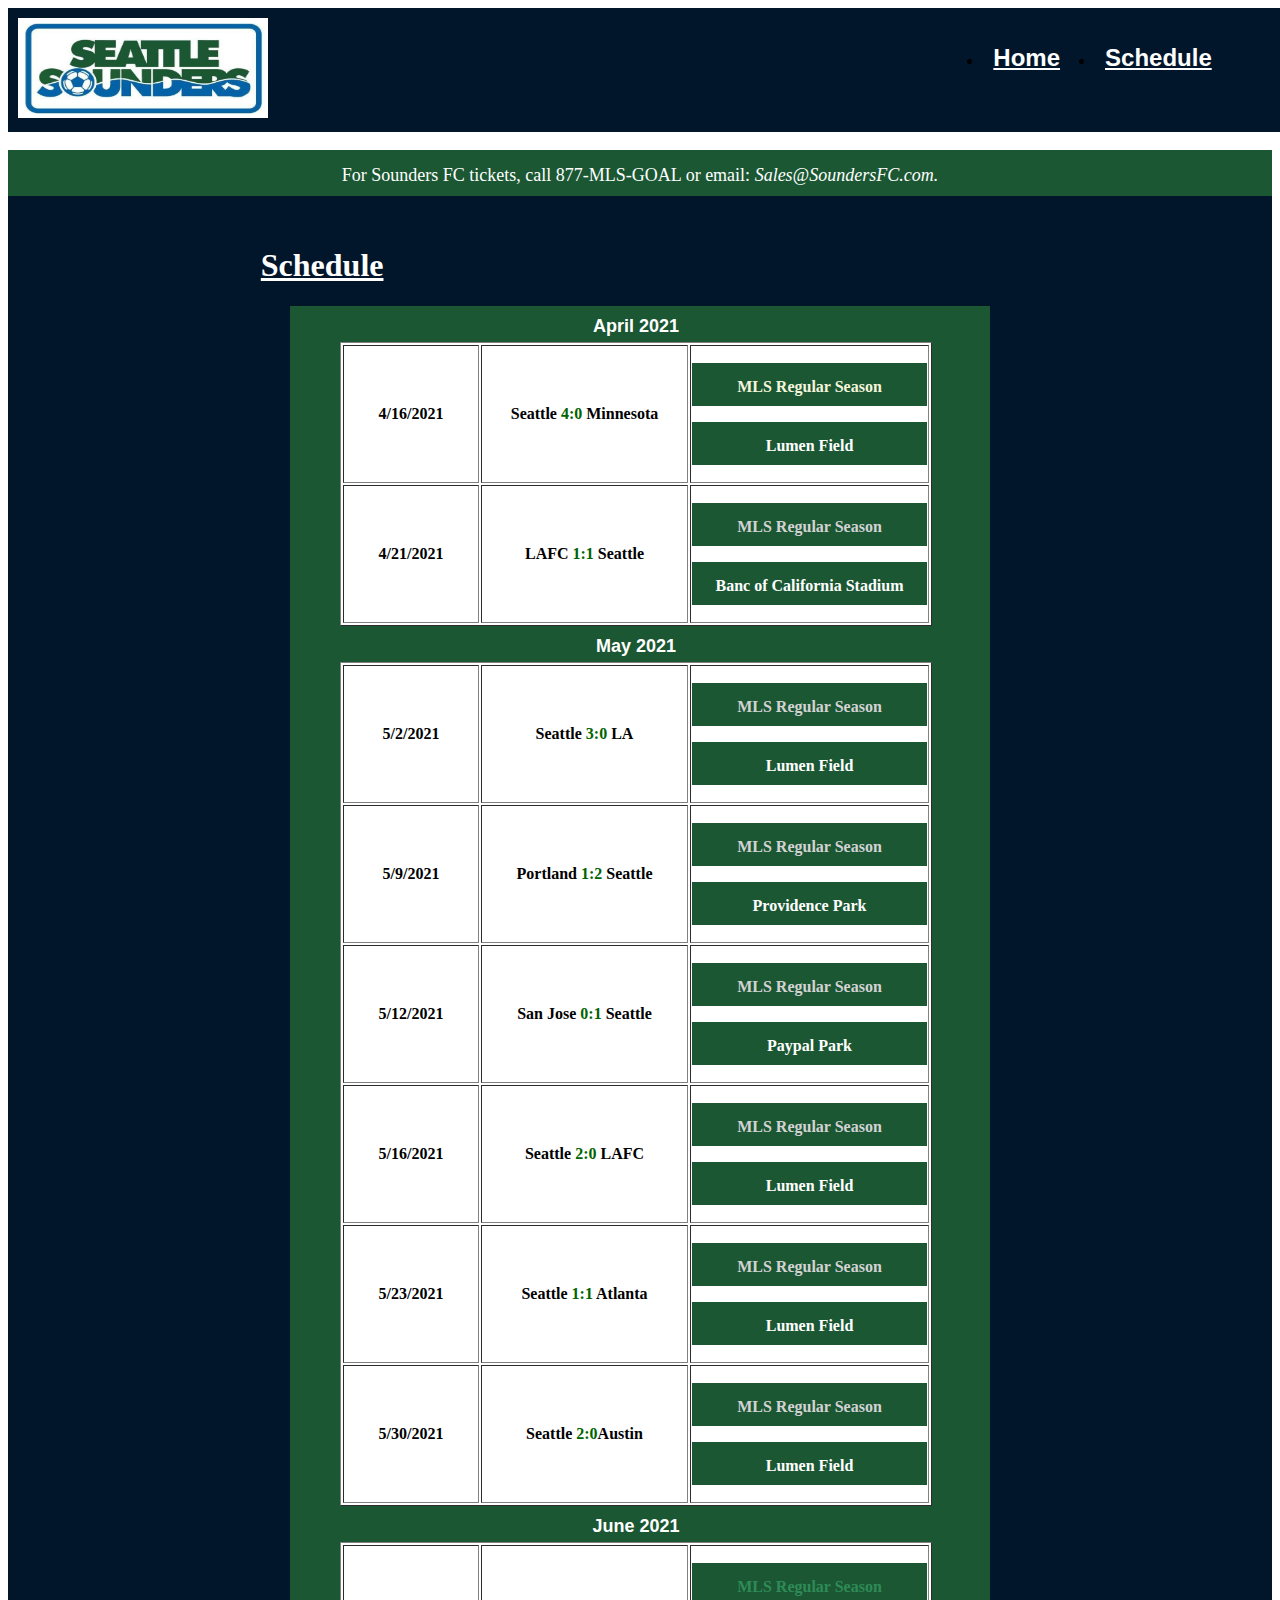
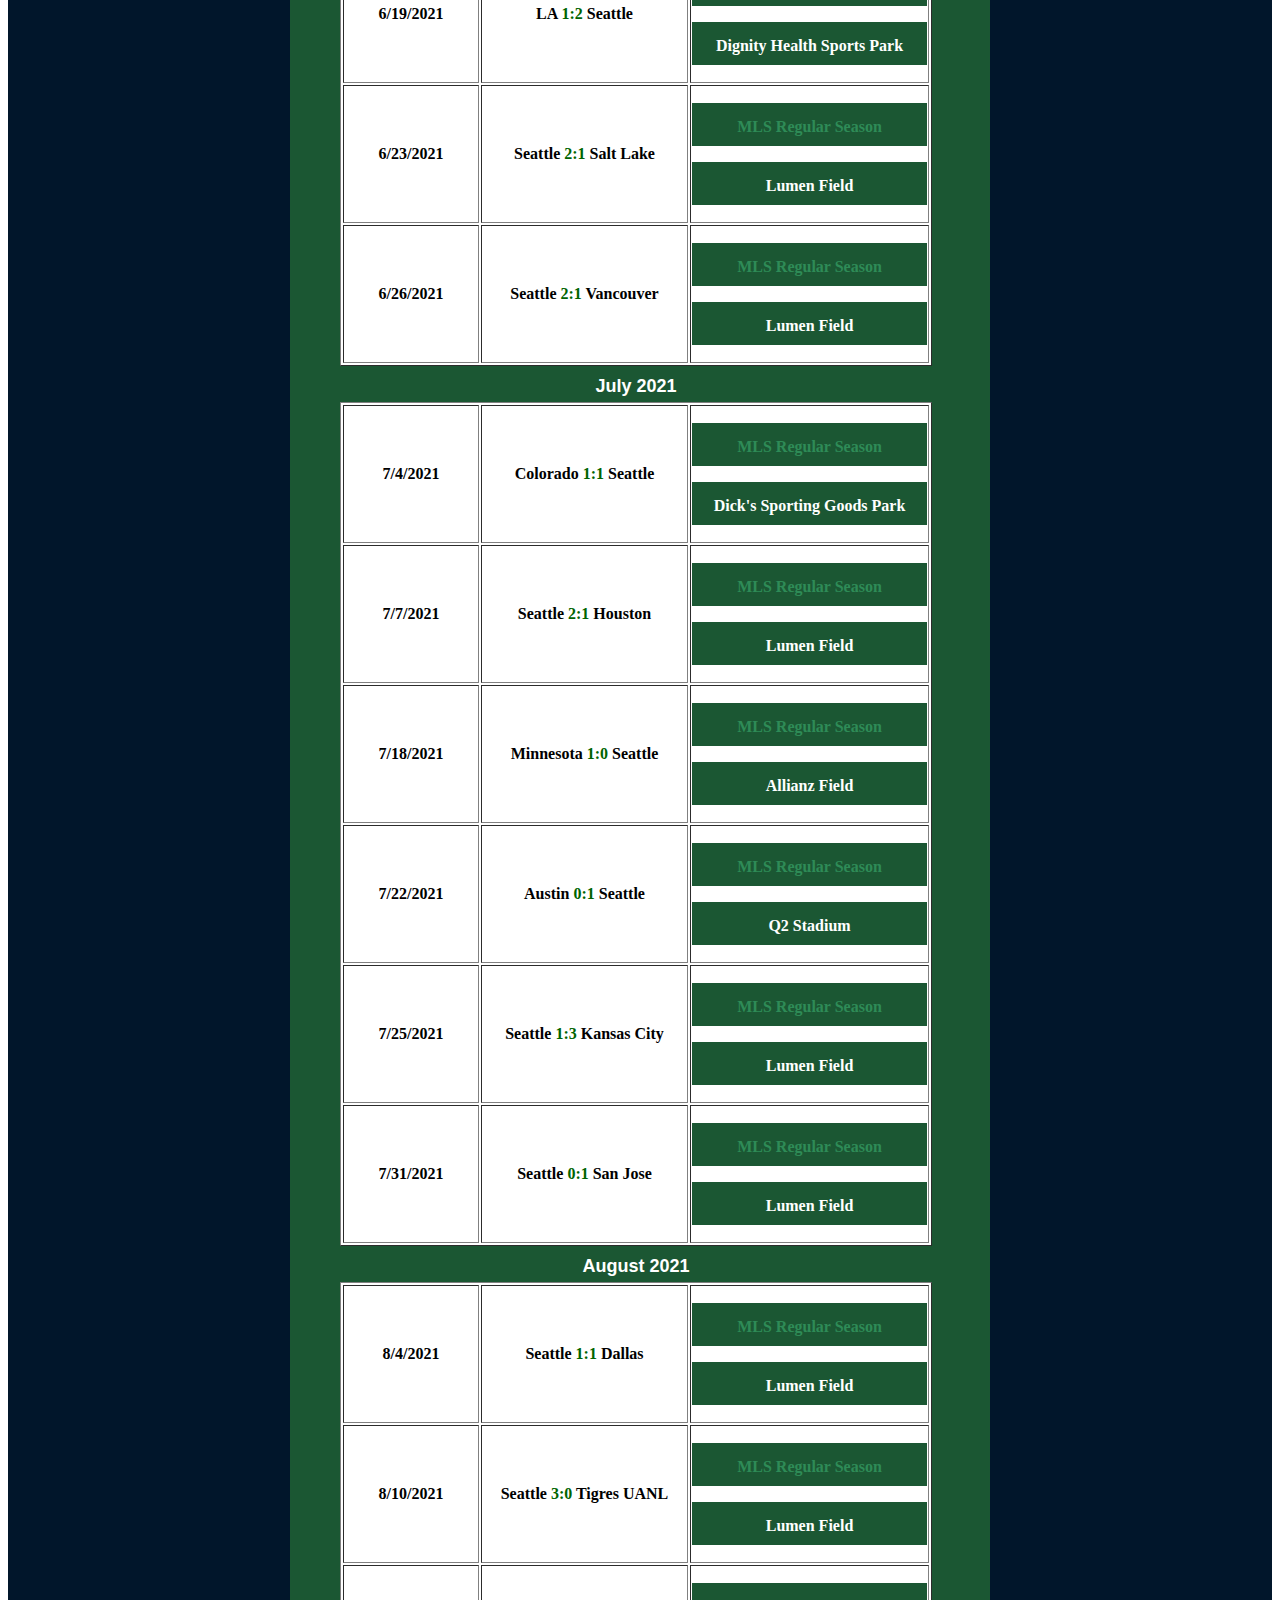
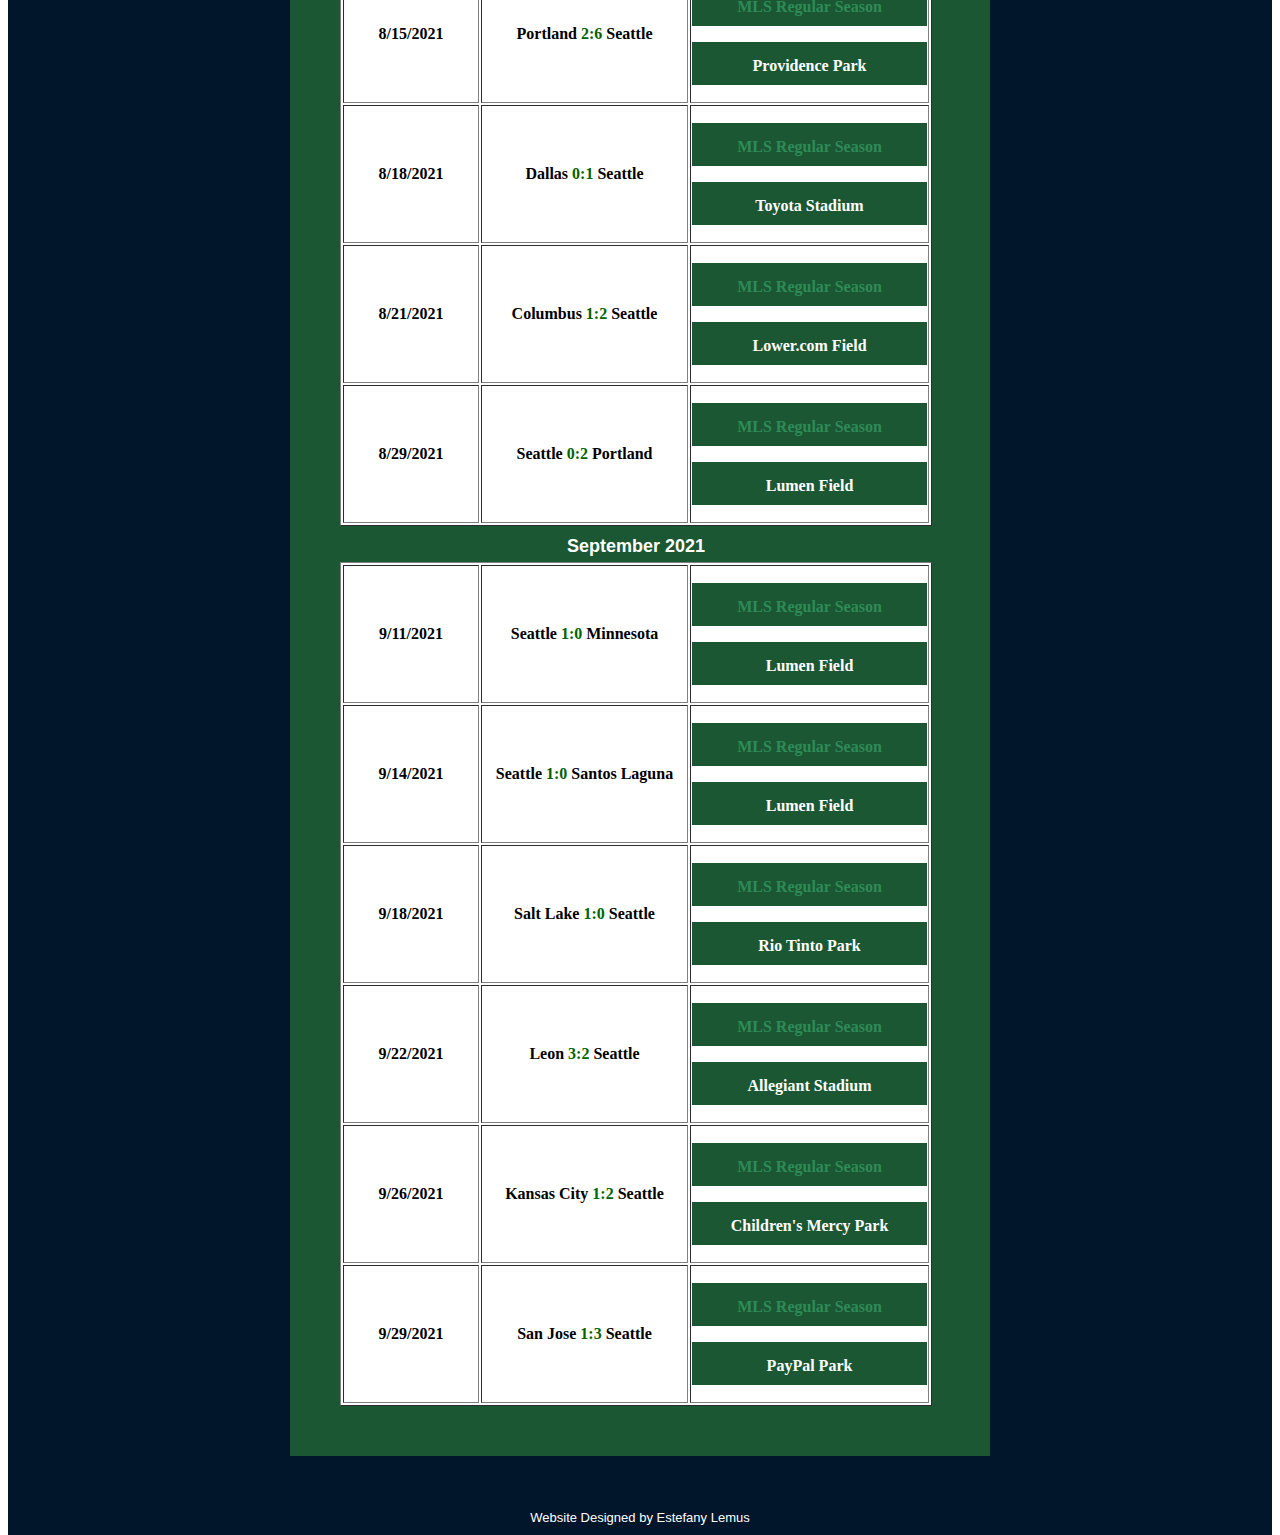
<file: 6380_midterm_el/schedule.html>
<!doctype html>
<html>
<head>
<meta charset="utf-8">
<title>Untitled Document</title>
<link href="style.css" rel="stylesheet" type="text/css">
</head>

<body>
	
<header>
  <nav>
	<ul>
    <li><a href="schedule.html" target="_self">Schedule</a></li>
    <li><a href="index.html">Home</a></li>
	</ul>
  </nav>
<img src="images/header-logo.jpg" width="250" height="100" alt="Seattle Soungders Logo"/></header>
	
<div>
	<p>For Sounders FC tickets, call 877-MLS-GOAL or email: <a href="mailto:Sales@SoundersFC.com"><em>Sales@SoundersFC.com.</em></a></p>
	<h1>Schedule</h1>
  <section id="schedule">
	
	  <table width="592" border="1" summary="April 2021 Schedule">
  <caption>
    April 2021
  </caption>
  <tbody id="april">
    <tr>
      <th width="132" scope="col">4/16/2021</th>
      <th width="203" scope="col">Seattle <span style="color: darkgreen"> 4:0</span> Minnesota</th>
      <th width="235" scope="col"><p style="color: beige">MLS Regular Season</p>
        <p>Lumen Field</p></th>
    </tr>
	 <tr>
      <th width="132" scope="col">4/21/2021</th>
      <th width="203" scope="col">LAFC <span style="color: darkgreen"> 1:1</span> Seattle</th>
      <th width="235" scope="col"><p style="color: lightgrey">MLS Regular Season</p>
        <p>Banc of California Stadium</p></th>
    </tr>
  </tbody>
	</table>
	
	   <table width="592" border="1" summary="May 2021 Schedule">
  <caption>
    May 2021
  </caption>
  <tbody id="may">
    <tr>
      <th width="132" scope="col">5/2/2021</th>
      <th width="203" scope="col">Seattle <span style="color: darkgreen"> 3:0</span> LA</th>
      <th width="235" scope="col"><p style="color: lightgrey">MLS Regular Season</p>
        <p>Lumen Field</p></th>
    </tr>
	 <tr>
      <th width="132" scope="col">5/9/2021</th>
      <th width="203" scope="col">Portland <span style="color: darkgreen"> 1:2</span> Seattle</th>
      <th width="235" scope="col"><p style="color: lightgrey">MLS Regular Season</p>
        <p>Providence Park</p></th>
    </tr>
	  <tr>
      <th width="132" scope="col">5/12/2021</th>
      <th width="203" scope="col">San Jose <span style="color: darkgreen"> 0:1</span> Seattle</th>
      <th width="235" scope="col"><p style="color: lightgrey">MLS Regular Season</p>
        <p>Paypal Park</p></th>
    </tr>
	  <tr>
      <th width="132" scope="col">5/16/2021</th>
      <th width="203" scope="col">Seattle <span style="color: darkgreen"> 2:0</span> LAFC</th>
      <th width="235" scope="col"><p style="color: lightgrey">MLS Regular Season</p>
        <p>Lumen Field</p></th>
    </tr>
	  <tr>
      <th width="132" scope="col">5/23/2021</th>
      <th width="203" scope="col">Seattle <span style="color: darkgreen"> 1:1</span> Atlanta</th>
      <th width="235" scope="col"><p style="color: lightgrey">MLS Regular Season</p>
        <p>Lumen Field</p></th>
    </tr>
	  <tr>
      <th width="132" scope="col">5/30/2021</th>
      <th width="203" scope="col">Seattle <span style="color: darkgreen"> 2:0</span>Austin</th>
      <th width="235" scope="col"><p style="color: lightgrey">MLS Regular Season</p>
        <p>Lumen Field</p></th>
    </tr>
  </tbody>
	</table>
	  
	  <table width="592" border="1" summary="June 2021 Schedule">
  <caption>
    June 2021
  </caption>
  <tbody id="june">
    <tr>
      <th width="132" scope="col">6/19/2021</th>
      <th width="203" scope="col">LA <span style="color: darkgreen"> 1:2 </span>Seattle</th>
      <th width="235" scope="col"><p style="color: seagreen">MLS Regular Season</p>
        <p>Dignity Health Sports Park</p></th>
    </tr>
	 <tr>
      <th width="132" scope="col">6/23/2021</th>
      <th width="203" scope="col">Seattle <span style="color: darkgreen"> 2:1</span> Salt Lake</th>
      <th width="235" scope="col"><p style="color: seagreen">MLS Regular Season</p>
        <p>Lumen Field</p></th>
    </tr>
	  <tr>
      <th width="132" scope="col">6/26/2021</th>
      <th width="203" scope="col">Seattle <span style="color: darkgreen"> 2:1</span> Vancouver</th>
      <th width="235" scope="col"><p style="color: seagreen">MLS Regular Season</p>
        <p>Lumen Field</p></th>
    </tr>
  </tbody>
	</table>
	  
	  <table width="592" border="1" summary="July 2021 Schedule">
  <caption>
    July 2021
  </caption>
  <tbody id="july">
    <tr>
      <th width="132" scope="col">7/4/2021</th>
      <th width="203" scope="col">Colorado <span style="color: darkgreen"> 1:1 </span>Seattle</th>
      <th width="235" scope="col"><p style="color: seagreen">MLS Regular Season</p>
        <p>Dick's Sporting Goods Park</p></th>
    </tr>
	 <tr>
      <th width="132" scope="col">7/7/2021</th>
      <th width="203" scope="col">Seattle<span style="color: darkgreen"> 2:1</span> Houston</th>
      <th width="235" scope="col"><p style="color: seagreen">MLS Regular Season</p>
        <p>Lumen Field</p></th>
    </tr>
	  <tr>
      <th width="132" scope="col">7/18/2021</th>
      <th width="203" scope="col">Minnesota <span style="color: darkgreen"> 1:0</span> Seattle</th>
      <th width="235" scope="col"><p style="color: seagreen">MLS Regular Season</p>
        <p>Allianz Field</p></th>
    </tr>
	  <tr>
      <th width="132" scope="col">7/22/2021</th>
      <th width="203" scope="col">Austin <span style="color: darkgreen"> 0:1</span> Seattle</th>
      <th width="235" scope="col"><p style="color: seagreen">MLS Regular Season</p>
        <p>Q2 Stadium</p></th>
    </tr>
	  <tr>
      <th width="132" scope="col">7/25/2021</th>
      <th width="203" scope="col">Seattle <span style="color: darkgreen"> 1:3</span> Kansas City</th>
      <th width="235" scope="col"><p style="color: seagreen">MLS Regular Season</p>
        <p>Lumen Field</p></th>
    </tr>
	  <tr>
      <th width="132" scope="col">7/31/2021</th>
      <th width="203" scope="col">Seattle <span style="color: darkgreen"> 0:1</span> San Jose</th>
      <th width="235" scope="col"><p style="color: seagreen">MLS Regular Season</p>
        <p>Lumen Field</p></th>
    </tr>
  </tbody>
	</table>
	  
	  <table width="592" border="1" summary="August 2021 Schedule">
  <caption>
    August 2021
  </caption>
  <tbody id="august">
    <tr>
      <th width="132" scope="col">8/4/2021</th>
      <th width="203" scope="col">Seattle<span style="color: darkgreen"> 1:1 </span>Dallas</th>
      <th width="235" scope="col"><p style="color: seagreen">MLS Regular Season</p>
        <p>Lumen Field</p></th>
    </tr>
	 <tr>
      <th width="132" scope="col">8/10/2021</th>
      <th width="203" scope="col">Seattle<span style="color: darkgreen"> 3:0</span> Tigres UANL</th>
      <th width="235" scope="col"><p style="color: seagreen">MLS Regular Season</p>
        <p>Lumen Field</p></th>
    </tr>
	  <tr>
      <th width="132" scope="col">8/15/2021</th>
      <th width="203" scope="col">Portland<span style="color: darkgreen"> 2:6</span> Seattle</th>
      <th width="235" scope="col"><p style="color: seagreen">MLS Regular Season</p>
        <p>Providence Park</p></th>
    </tr>
	  <tr>
      <th width="132" scope="col">8/18/2021</th>
      <th width="203" scope="col">Dallas <span style="color: darkgreen"> 0:1</span> Seattle</th>
      <th width="235" scope="col"><p style="color: seagreen">MLS Regular Season</p>
        <p>Toyota Stadium</p></th>
    </tr>
	  <tr>
      <th width="132" scope="col">8/21/2021</th>
      <th width="203" scope="col">Columbus <span style="color: darkgreen"> 1:2</span> Seattle</th>
      <th width="235" scope="col"><p style="color: seagreen">MLS Regular Season</p>
        <p>Lower.com Field</p></th>
    </tr>
	  <tr>
      <th width="132" scope="col">8/29/2021</th>
      <th width="203" scope="col">Seattle <span style="color: darkgreen"> 0:2</span> Portland</th>
      <th width="235" scope="col"><p style="color: seagreen">MLS Regular Season</p>
        <p>Lumen Field</p></th>
    </tr>
  </tbody>
	</table>
	  
	  <table width="592" border="1" summary="September 2021 Schedule">
  <caption>
    September 2021
  </caption>
  <tbody id="September">
    <tr>
      <th width="132" scope="col">9/11/2021</th>
      <th width="203" scope="col">Seattle<span style="color: darkgreen"> 1:0 </span>Minnesota</th>
      <th width="235" scope="col"><p style="color: seagreen">MLS Regular Season</p>
        <p>Lumen Field</p></th>
    </tr>
	 <tr>
      <th width="132" scope="col">9/14/2021</th>
      <th width="203" scope="col">Seattle<span style="color: darkgreen"> 1:0</span> Santos Laguna</th>
      <th width="235" scope="col"><p style="color: seagreen">MLS Regular Season</p>
        <p>Lumen Field</p></th>
    </tr>
	  <tr>
      <th width="132" scope="col">9/18/2021</th>
      <th width="203" scope="col">Salt Lake<span style="color: darkgreen"> 1:0</span> Seattle</th>
      <th width="235" scope="col"><p style="color: seagreen">MLS Regular Season</p>
        <p>Rio Tinto Park</p></th>
    </tr>
	  <tr>
      <th width="132" scope="col">9/22/2021</th>
      <th width="203" scope="col">Leon <span style="color: darkgreen"> 3:2</span> Seattle</th>
      <th width="235" scope="col"><p style="color: seagreen">MLS Regular Season</p>
        <p>Allegiant Stadium</p></th>
    </tr>
	  <tr>
      <th width="132" scope="col">9/26/2021</th>
      <th width="203" scope="col">Kansas City <span style="color: darkgreen"> 1:2</span> Seattle</th>
      <th width="235" scope="col"><p style="color: seagreen">MLS Regular Season</p>
        <p>Children's Mercy Park</p></th>
    </tr>
	  <tr>
      <th width="132" scope="col">9/29/2021</th>
      <th width="203" scope="col">San Jose <span style="color: darkgreen"> 1:3 </span>Seattle</th>
      <th width="235" scope="col"><p style="color: seagreen">MLS Regular Season</p>
        <p>PayPal Park</p></th>
    </tr>
	  </tbody>
		  </table>
	  
</section>
	
  
	

</div>
<footer>Website Designed by Estefany Lemus</footer>
	
</body>
</html>
</file>
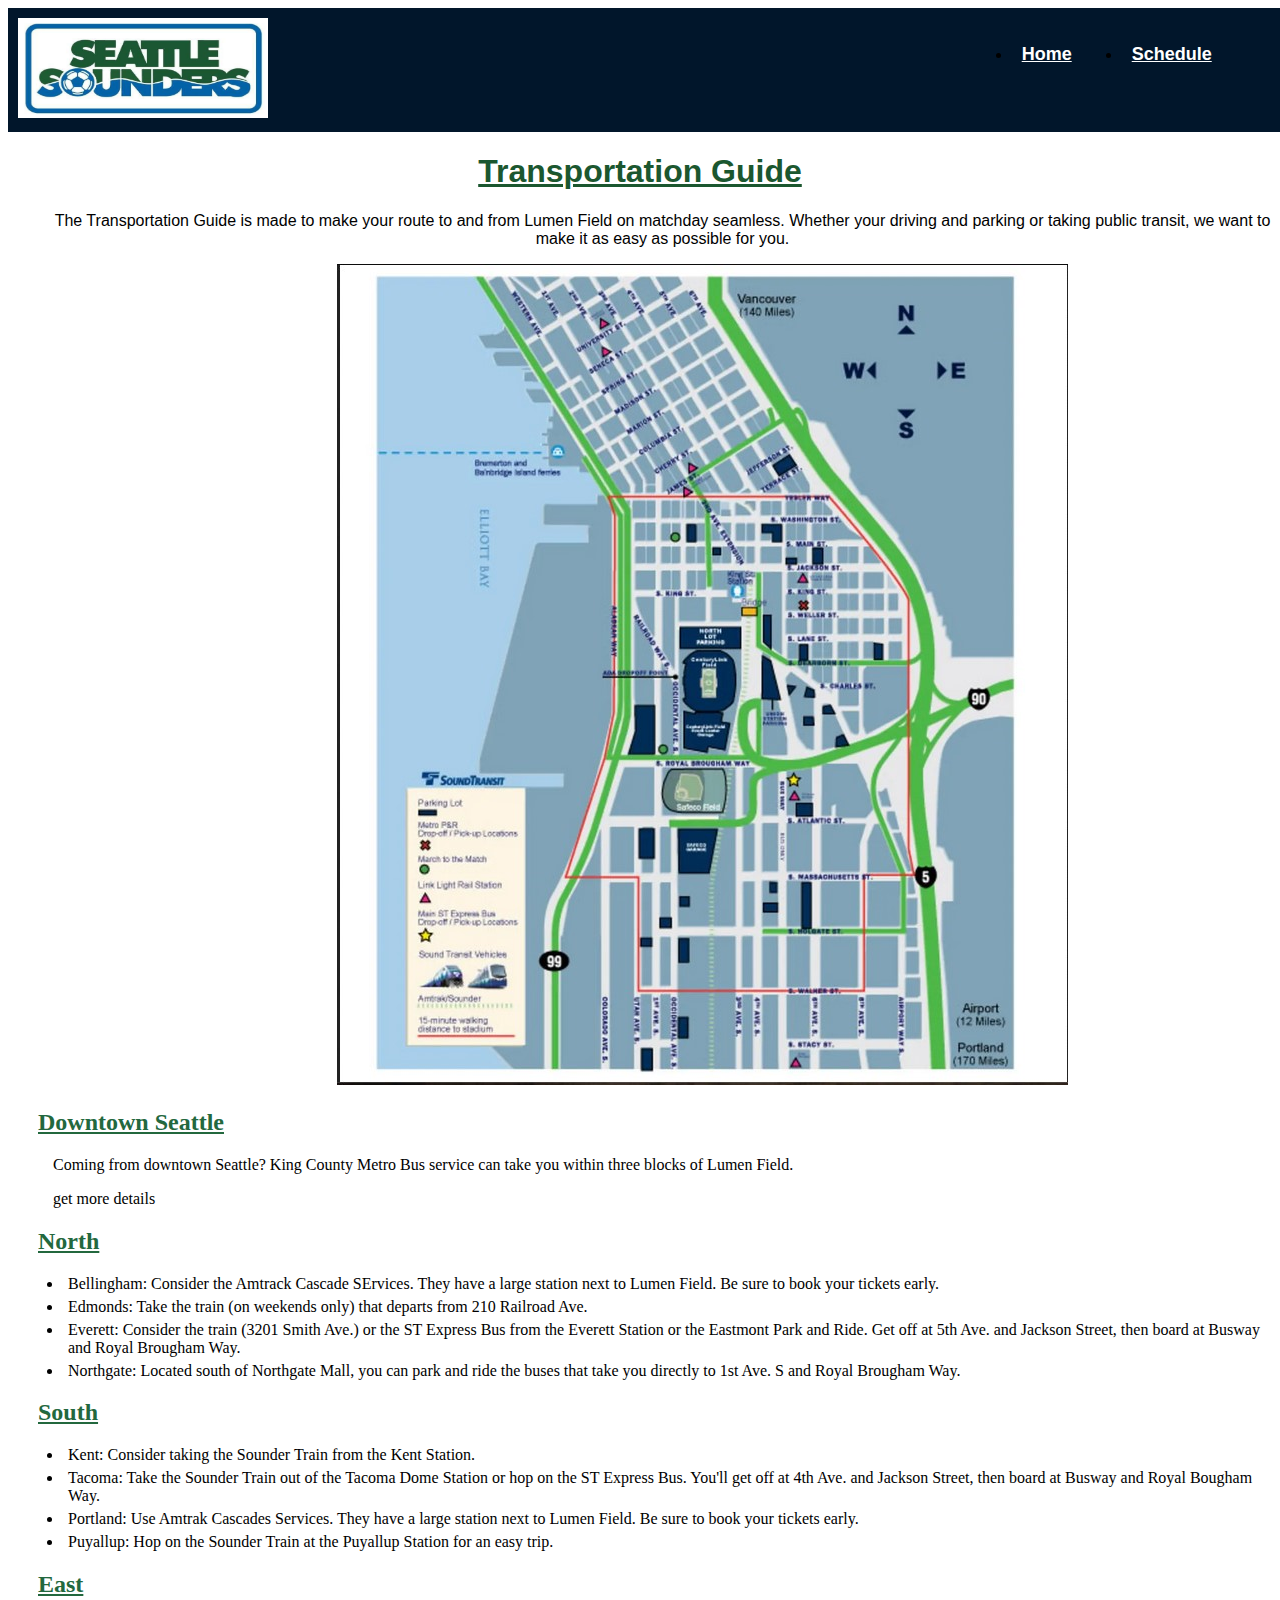
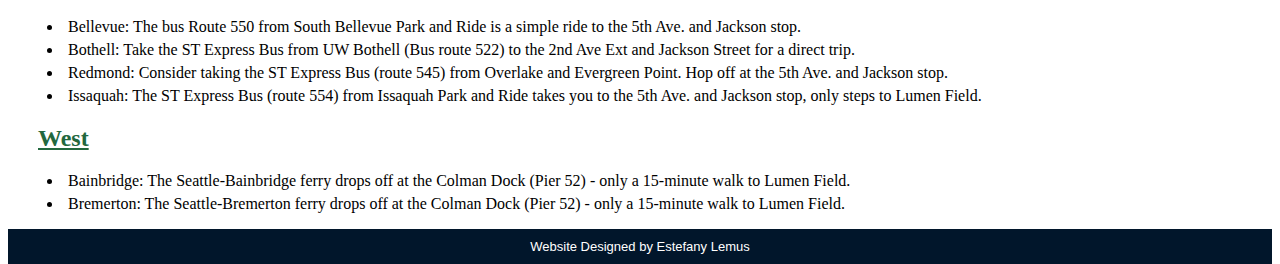
<file: 6380_midterm_el/transportation.html>
<!doctype html>
<html>
<head>
<meta charset="utf-8">
<title>Untitled Document</title>
<link href="guide-style.css" rel="stylesheet" type="text/css">
</head>

<body>
<header>
  <nav>
	<ul>
    <li><a href="schedule.html" target="_self">Schedule</a></li>
    <li><a href="index.html">Home</a></li>
	</ul>
  </nav>
<img src="images/header-logo.jpg" width="250" height="100" alt="Seattle Soungders Logo"/></header>
	
<section id="guide"><h1>Transportation Guide</h1>
	<p>The Transportation Guide is made to make your route to and from Lumen Field on matchday seamless. Whether your driving and parking or taking public transit, we want to make it as easy as possible for you.</p>
	<img src="images/map-guide.jpg" width="731" height="821" alt=""/> </section>
	<h2>Downtown Seattle</h2>
	<p>Coming from downtown Seattle? King County Metro Bus service can take you within three blocks of Lumen Field.</p>
	<p>get more details</p>
	<h2>North</h2>
	<ul><li>Bellingham: Consider the Amtrack Cascade SErvices. They have a large station next to Lumen Field. Be sure to book your tickets early.</li>
	<li>Edmonds: Take the train (on weekends only) that departs from 210 Railroad Ave.</li>
	<li>Everett: Consider the train (3201 Smith Ave.) or the ST Express Bus from the Everett Station or the Eastmont Park and Ride. Get off at 5th Ave. and Jackson Street, then board at Busway and Royal Brougham Way.</li>
	<li>Northgate: Located south of Northgate Mall, you can park and ride the buses that take you directly to 1st Ave. S and Royal Brougham Way.</li>
	</ul>
	
	<h2>South</h2>
	<ul>
	<li>Kent: Consider taking the Sounder Train from the Kent Station.</li>
	<li>Tacoma: Take the Sounder Train out of the Tacoma Dome Station or hop on the ST Express Bus. You'll get off at 4th Ave. and Jackson Street, then board at Busway and Royal Bougham Way.</li>
	<li>Portland: Use Amtrak Cascades Services. They have a large station next to Lumen Field. Be sure to book your tickets early.</li>
	<li>Puyallup: Hop on the Sounder Train at the Puyallup Station for an easy trip.</li>
	</ul>
	<h2>East</h2>
	<ul>
	<li>Bellevue: The bus Route 550 from South Bellevue Park and Ride is a simple ride to the 5th Ave. and Jackson stop.</li>
	<li>Bothell: Take the ST Express Bus from UW Bothell (Bus route 522) to the 2nd Ave Ext and Jackson Street for a direct trip.</li>
	<li>Redmond: Consider taking the ST Express Bus (route 545) from Overlake and Evergreen Point. Hop off at the 5th Ave. and Jackson stop.</li>
	<li>Issaquah: The ST Express Bus (route 554) from Issaquah Park and Ride takes you to the 5th Ave. and Jackson stop, only steps to Lumen Field.</li>
	</ul>
	<h2>West</h2>
	<ul>
	<li>Bainbridge: The Seattle-Bainbridge ferry drops off at the Colman Dock (Pier 52) - only a 15-minute walk to Lumen Field.</li>
	<li>Bremerton: The Seattle-Bremerton ferry drops off at the Colman Dock (Pier 52) - only a 15-minute walk to Lumen Field.</li>
	</ul>
	
<footer>Website Designed by Estefany Lemus</footer>
	
</body>
</html>
</file>
<file: 6380_midterm_el/style.css>
@charset "utf-8";
header {
	background-color: #01162B;
	padding: 10px;
	width: 100%;
	margin-top: 0px;
	margin-right: auto;
	margin-bottom: 0px;
	margin-left: auto;
}

nav {
	width: 500px;
	padding-top: 10px;
	padding-right: 10px;
	padding-bottom: 10px;
	padding-left: 10px;
	float: right;
	margin-right: 2%;
	font-family: Gotham, "Helvetica Neue", Helvetica, Arial, sans-serif;
}
p {
	color: #FFF;
	text-align: center;
	padding-top: 15px;
	font-size: large;
	background-color: #1B5733;
	padding-bottom: 10px;
}
th p {
	font-size: medium;
}

p a {
	color: #FFFFFF;
	text-decoration: none;
	font-size: large;
}


nav ul {
	text-align: left;
}
nav ul li {
	float: right;
	padding-left: 10px;
	padding-right: 20px;
	margin-right: 15px;
}
nav a {
	color: #FFF;
	font-size: x-large;
	font-weight: bold;
}

footer {
	font-family: Gotham, "Helvetica Neue", Helvetica, Arial, sans-serif;
	width: 100%;
	text-align: center;
	background-color: #01162B;
	color: #FFF;
	height: 25px;
	padding-top: 10px;
	padding-bottom: 0px;
	padding-left: auto;
	padding-right: auto;
	font-size: small;
	float: right;
}
div {
	height: 4550px;
	background-color: #01162B;
}

h1 {
	color: #FFFFFF;
	text-align: left;
	padding-left: 20%;
	text-decoration: underline;
	padding-top: 30px;
}
a:hover {
	color: #82AFDA;
	text-decoration: underline;
}




caption {
	font-family: Gotham, "Helvetica Neue", Helvetica, Arial, sans-serif;
	font-size: large;
	color: #FFFFFF;
	font-weight: bold;
	padding-top: 10px;
	padding-bottom: 5px;
}
table {
	float: left;
	background-color: #FFFFFF;

}

#schedule {
	margin-left: auto;
	margin-right: auto;
	width: 650px;
	background-color: #1B5733;
	height: 4350px;
	padding-left: 50px;
	padding-right: auto;
}
</file>
<file: 6380_midterm_el/guide-style.css>
@charset "utf-8";
header {
	background-color: #01162B;
	padding: 10px;
	width: 100%;
	margin-top: 0px;
	margin-right: auto;
	margin-bottom: 0px;
	margin-left: auto;
}

nav {
	width: 500px;
	padding-top: 10px;
	padding-right: 10px;
	padding-bottom: 10px;
	padding-left: 10px;
	float: right;
	margin-right: 2%;
	font-family: Gotham, "Helvetica Neue", Helvetica, Arial, sans-serif;
}
nav ul {
	text-align: left;
}
nav ul li {
	float: right;
	padding-left: 10px;
	padding-right: 20px;
	margin-right: 15px;
}
nav a {
	color: #FFF;
	font-size: large;
	font-weight: bold;
}

footer {
	font-family: Gotham, "Helvetica Neue", Helvetica, Arial, sans-serif;
	width: 100%;
	text-align: center;
	background-color: #01162B;
	color: #FFF;
	height: 25px;
	padding-top: 10px;
	padding-bottom: 0px;
	padding-left: auto;
	padding-right: auto;
	font-size: small;
	float: right;
}#guide {
	font-family: Gotham, "Helvetica Neue", Helvetica, Arial, sans-serif;
	margin-left: auto;
	margin-right: auto;
}
#guide h1 {
	text-align: center;
	color: #1B572F;
	text-decoration: underline;
	font-weight: bold;
}
#guide p {
	text-align: center;
}
#guide img {
	margin-left: auto;
	margin-right: auto;
	padding-left: 26%;
	padding-right: auto;
}
h2 {
	padding-left: 30px;
	color: #23683E;
	text-decoration: underline;
}

p {
	padding-left: 45px;
}
a:hover {
	color: #345F1C;
	text-decoration: underline;
}

li {
	padding-left: 5px;
	margin-left: 15px;
	padding-bottom: 0px;
	margin-bottom: 5px;
	text-decoration: none;
}
</file>
